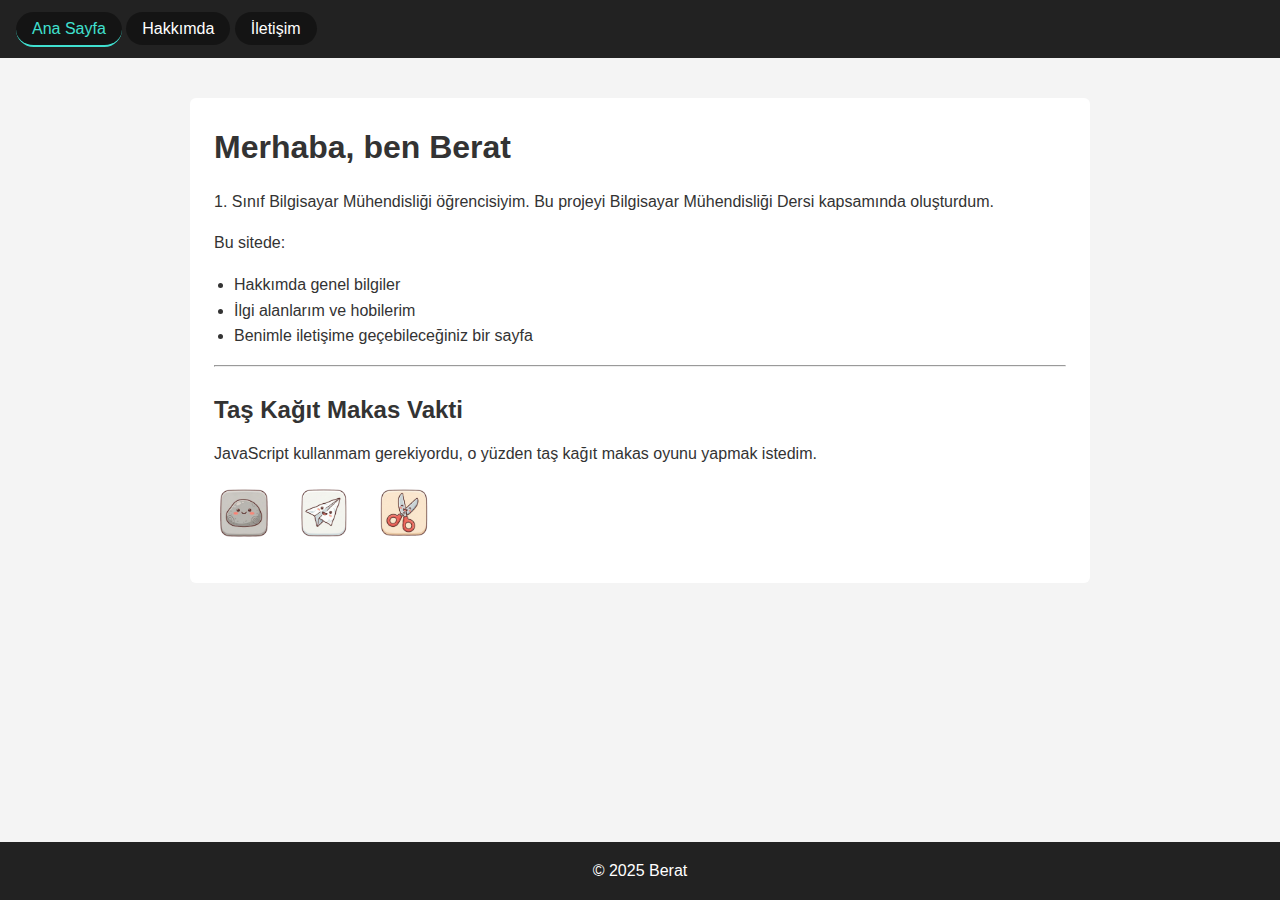
<file: index.html>
<!DOCTYPE html>
<html lang="tr">
  <head>
    <meta charset="UTF-8">
      <title>Ana Sayfa</title>   
    <link rel="stylesheet" href="css/style.css">
  </head>
  <body>
    <nav id="navbar">
      <a href="index.html" class="active">Ana Sayfa</a>
      <a href="about.html">Hakkımda</a>
      <a href="contact.html">İletişim</a>
    </nav>

    <main>
      <h1>Merhaba, ben Berat</h1>
      <p>
        1. Sınıf Bilgisayar Mühendisliği öğrencisiyim.
        Bu projeyi Bilgisayar Mühendisliği Dersi kapsamında oluşturdum.
      </p>

      <p>
        Bu sitede:
      </p>

      <ul>
        <li>Hakkımda genel bilgiler</li>
        <li>İlgi alanlarım ve hobilerim</li>
        <li>Benimle iletişime geçebileceğiniz bir sayfa</li>
      </ul>

      <hr>

      <section id="game">
        <h2>Taş Kağıt Makas Vakti</h2>
      
        <p>
          JavaScript kullanmam gerekiyordu, o yüzden taş kağıt makas oyunu yapmak istedim.
        </p>
      
        <div class="choices">
          <button onclick="play('Taş')">
            <img src="assets/icons/tas.png" alt="Taş">
          </button>

          <button onclick="play('Kağıt')">
            <img src="assets/icons/kagit.png" alt="Kağıt">
          </button>
        
          <button onclick="play('Makas')">
            <img src="assets/icons/makas.png" alt="Makas">
          </button>
        </div>
      
        <p id="result"></p>
      </section>
    </main>

    <footer id="footer">
      <button onclick="easterEgg()" id="footerText">© 2025 Berat</button>
    </footer>

    <script src="js/script.js"></script>
  </body>
</html>
</file>
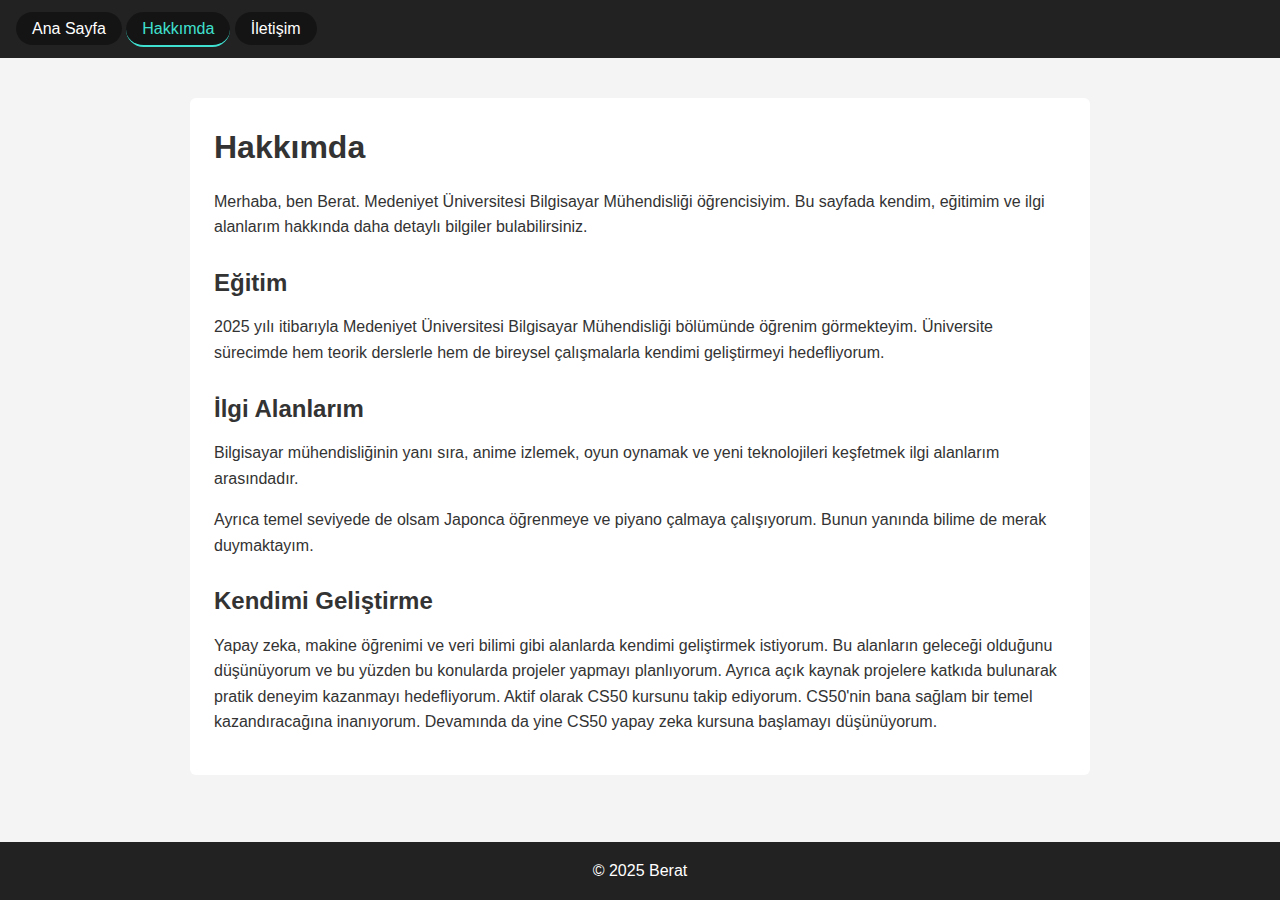
<file: about.html>
<!DOCTYPE html>
<html lang="tr">
  <head>
    <meta charset="UTF-8">
    <title>Hakkımda</title>

    <link rel="stylesheet" href="css/style.css">
  </head>
  <body>
    <nav>
      <a href="index.html">Ana Sayfa</a>
      <a href="about.html" class="active">Hakkımda</a>
      <a href="contact.html">İletişim</a>
    </nav>

    <main>
      <h1>Hakkımda</h1>

      <p>
      Merhaba, ben Berat.
      Medeniyet Üniversitesi Bilgisayar Mühendisliği öğrencisiyim.
      Bu sayfada kendim, eğitimim ve ilgi alanlarım hakkında
      daha detaylı bilgiler bulabilirsiniz.
      </p>

      <h2>Eğitim</h2>

      <p>
      2025 yılı itibarıyla Medeniyet Üniversitesi
      Bilgisayar Mühendisliği bölümünde öğrenim görmekteyim.
      Üniversite sürecimde hem teorik derslerle
      hem de bireysel çalışmalarla kendimi geliştirmeyi hedefliyorum.
      </p>

      <h2>İlgi Alanlarım</h2>

      <p>
      Bilgisayar mühendisliğinin yanı sıra,
      anime izlemek, oyun oynamak ve yeni teknolojileri keşfetmek
      ilgi alanlarım arasındadır.
      </p>
      
      <p>
      Ayrıca temel seviyede de olsam Japonca öğrenmeye
      ve piyano çalmaya çalışıyorum.
      Bunun yanında bilime de
      merak duymaktayım.
      </p>

      <h2>Kendimi Geliştirme</h2>

      <p>
      Yapay zeka, makine öğrenimi ve veri bilimi
      gibi alanlarda kendimi geliştirmek istiyorum.
      Bu alanların geleceği olduğunu düşünüyorum
      ve bu yüzden bu konularda projeler yapmayı planlıyorum.
      Ayrıca açık kaynak projelere katkıda bulunarak
      pratik deneyim kazanmayı hedefliyorum.
      Aktif olarak CS50 kursunu takip ediyorum.
      CS50'nin bana sağlam bir temel kazandıracağına inanıyorum.
      Devamında da yine CS50 yapay zeka kursuna başlamayı düşünüyorum.
      </p>


    </main>

    <footer>
      <button onclick="easterEgg()" id="footerText">© 2025 Berat</button>
    </footer>

    <script src="js/script.js"></script>
  </body>
</html>
</file>
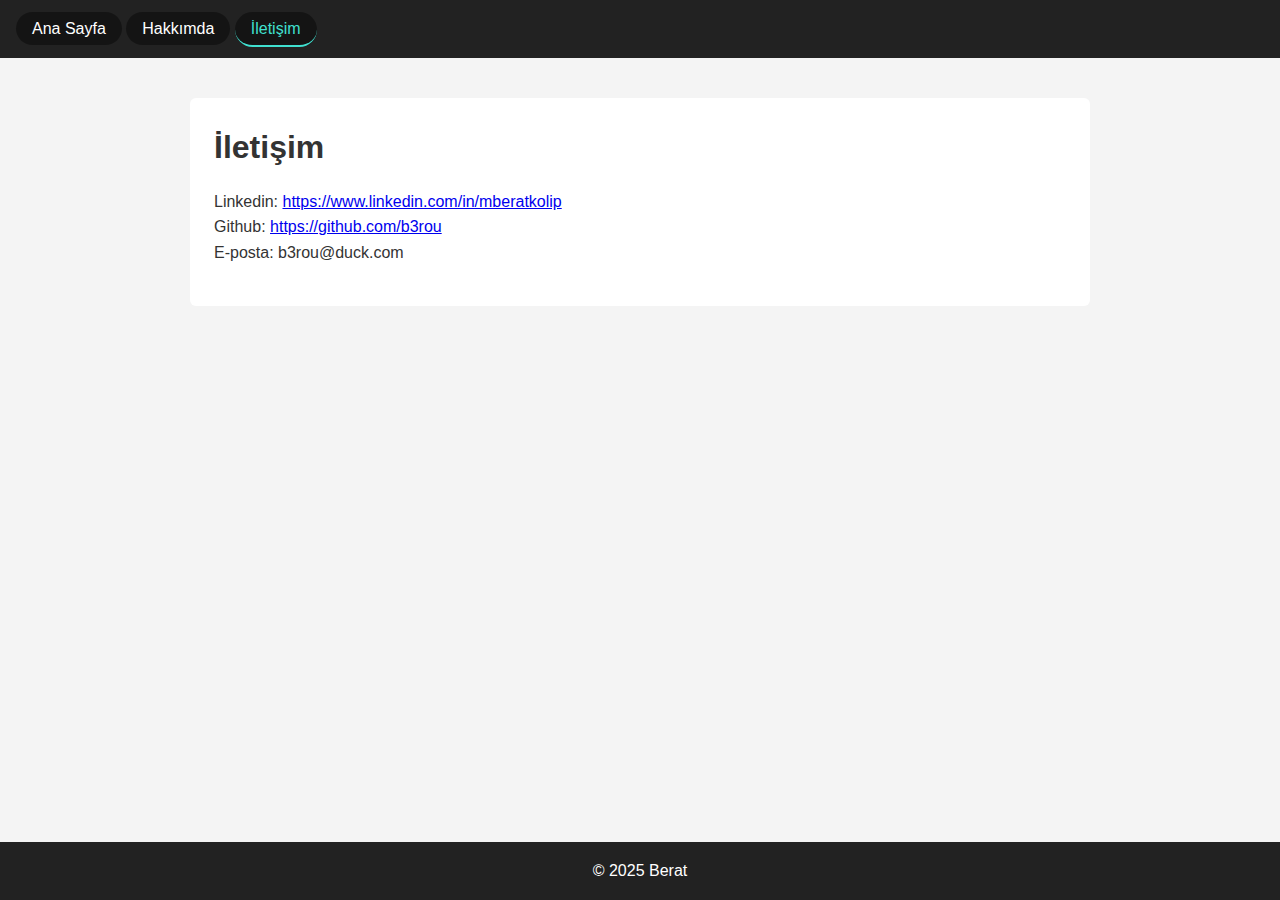
<file: contact.html>
<!DOCTYPE html>
<html lang="tr">
  <head>
    <meta charset="UTF-8">
    <title>Ana Sayfa</title>
    
    <link rel="stylesheet" href="css/style.css">
  </head>
  <body>
    <nav>
      <a href="index.html">Ana Sayfa</a>
      <a href="about.html">Hakkımda</a>
      <a href="contact.html" class="active">İletişim</a>
    </nav>

    <main>
      <h1>İletişim</h1>
      <p>
      Linkedin: <a href="https://www.linkedin.com/in/mberatkolip">https://www.linkedin.com/in/mberatkolip</a><br>
      Github: <a href="https://github.com/b3rou">https://github.com/b3rou</a><br>
      E-posta: b3rou@duck.com
      </p>
    </main>

    <footer>
      <button onclick="easterEgg()" id="footerText">© 2025 Berat</button>
    </footer>

    <script src="js/script.js"></script>
  </body>
</html>
</file>
<file: css/style.css>
* {
  margin: 0;
  padding: 0;
  box-sizing: border-box;
}

body {
  font-family: Arial, Helvetica, sans-serif;
  transition: background-color 0.4s ease;
  background-color: #f4f4f4;
  color: #333;
  line-height: 1.6;
  padding-bottom: 70px;
}

body.win {
  background-color: #fffbe6;
}

body.lose {
  background-color: #fdecea;
}

body.normal {
  background-color: #f4f4f4;
}

/* NAVBAR */
nav {
  transition: background-color 0.4s ease;
  background-color: #222;
  padding: 16px;
}

nav a {
  color: white;
  text-decoration: none;
  padding: 8px 16px;
  border-radius: 999px;
  background: rgba(0, 0, 0, 0.4);
}

nav a:hover {
  color: aquamarine;
}

nav a.active {
  color: turquoise;
  border-bottom: 2px solid turquoise;
}

/* MAIN */
main {
  max-width: 900px;
  margin: 40px auto;
  background-color: #fff;
  padding: 24px;
  border-radius: 6px;
}

/* BAŞLIKLAR */
h1 {
  margin-bottom: 16px;
}

h2 {
  margin-top: 24px;
  margin-bottom: 12px;
}

/* PARAGRAFLAR */
p {
  margin-bottom: 16px;
}

/* LİSTELER */
ul {
  margin-left: 20px;
  margin-bottom: 16px;
}

/* FOOTER */
footer {
  transition: background-color 0.4s ease;
  position: fixed;
  bottom: 0;
  left: 0;
  width: 100%;

  text-align: center;
  padding: 16px;
  background-color: #222;
  color: #fff;
}

footer button {
  background: transparent;
  border: none;
  color: #fff;
  cursor: pointer;
  font-size: 1em;
}

/* TAŞ KAĞIT MAKAS */
#game button {
  background: transparent;
  border: none;
  padding: 0;
  cursor: pointer;
  width: 60px;
  height: 60px;
  display: flex;
  align-items: center;
  justify-content: center;
}

#game button img {
  width: 48px;
  height: 48px;
  object-fit: contain;
}

#game .choices {
  display: flex;
  justify-content: left;
  gap: 20px;
}

nav.win, footer.win {
  background-color: rgb(0, 53, 0) !important;
}

nav.lose, footer.lose {
  background-color: #3b0000 !important;
}

nav.normal, footer.normal {
  background-color: #222 !important;
}
</file>
